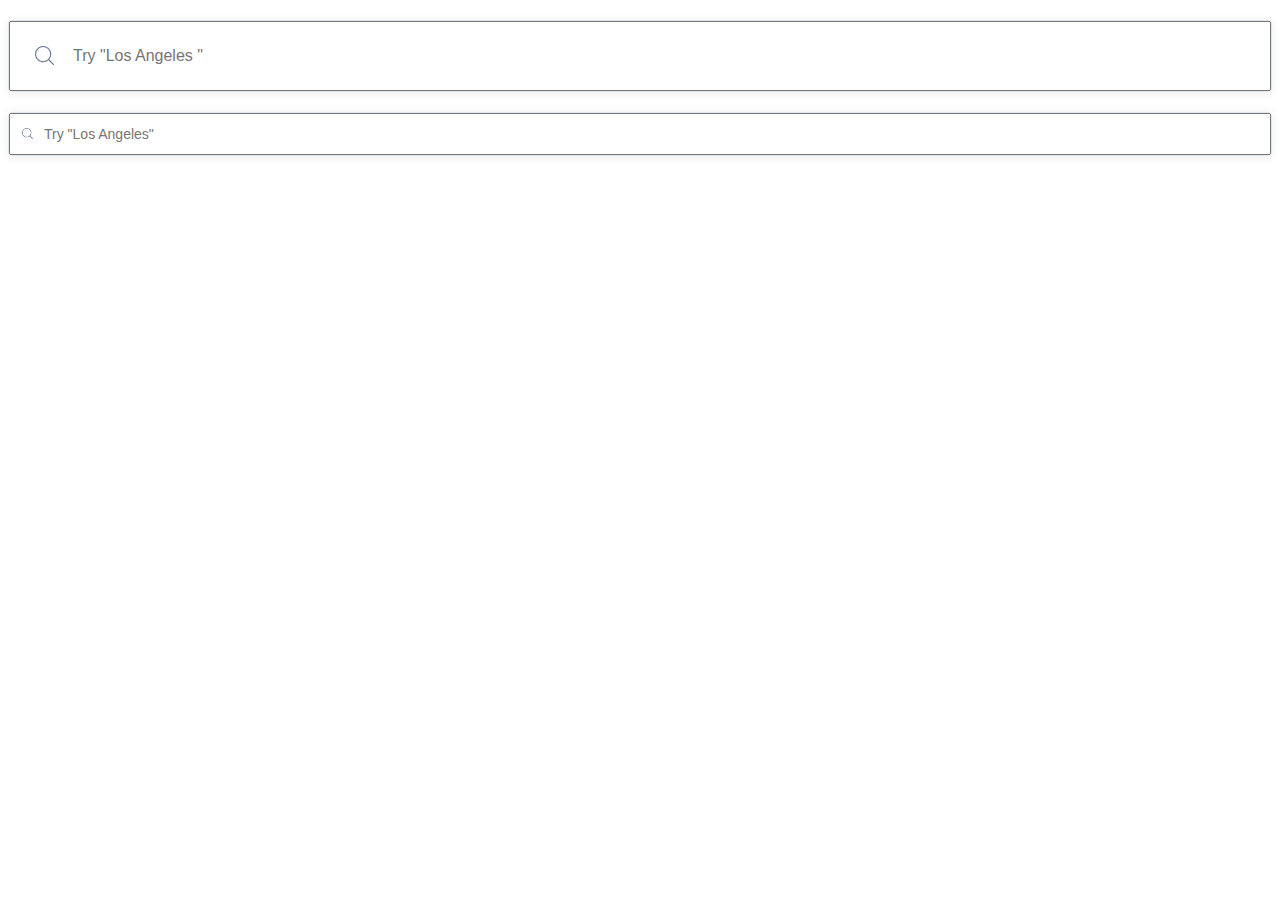
<file: index.html>
<!Doctype html><html lang="en"><head><meta charset="UTF-8"><meta name="viewport" content="width=device-width, user-scalable=no, initial-scale=1.0, maximum-scale=1.0, minimum-scale=1.0"><meta http-equiv="X-UA-Compatible" content="ie=edge"><title>Search bar airbnb</title><link rel="stylesheet" href="style.0599d146.css"></head><body> <form action="/action" class="form-field" method="post" data-qa="big"> <label class="label-field"> <img class="Icon" src="Icon.d8859400.jpg" alt="#"> <input class="big" type="text" placeholder="Try &quot;Los Angeles &quot;" data-qa="keypress"> </label> </form> <form action="/action" class="form-field" method="post" data-qa="small"> <label class="label-field"> <img class="Icon_1" src="Icon_1.d8859400.jpg" alt="#"> <input class="small" type="text" placeholder="Try &quot;Los Angeles&quot;"> </label> </form> </body></html>
</file>
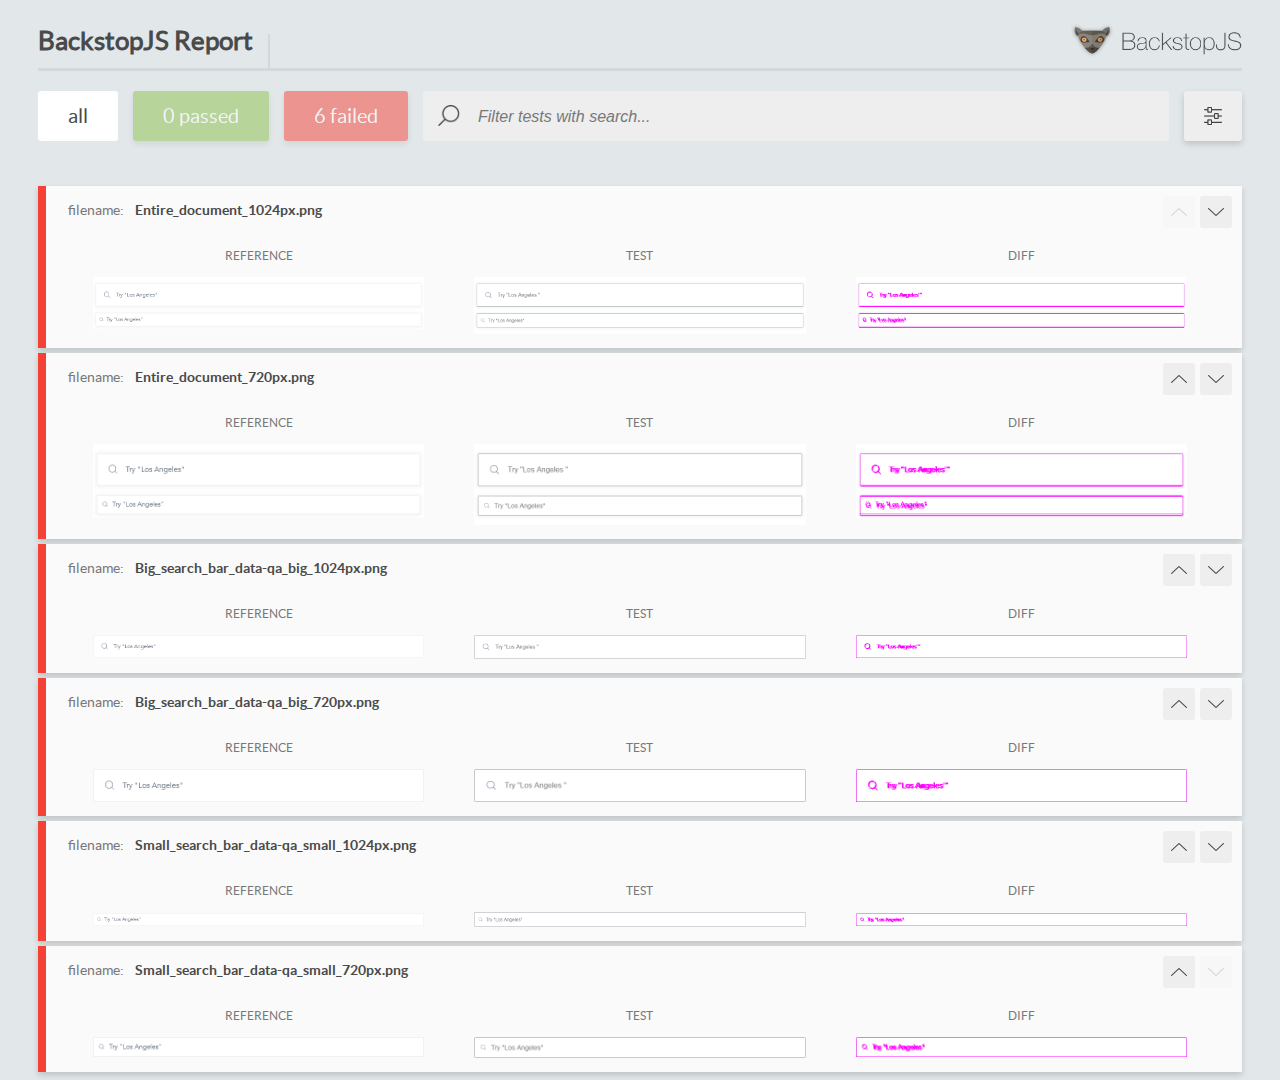
<file: report/html_report/index.html>
<!DOCTYPE html>
<html>
  <head>
    <meta charset="utf-8">
    <title>BackstopJS Report</title>

    <style>
      @font-face {
          font-family: 'latoregular';
          src: url('./assets/fonts/lato-regular-webfont.woff2') format('woff2'),
              url('./assets/fonts/lato-regular-webfont.woff') format('woff');
          font-weight: 400;
          font-style: normal;
      }
      @font-face {
          font-family: 'latobold';
          src: url('./assets/fonts/lato-bold-webfont.woff2') format('woff2'),
              url('./assets/fonts/lato-bold-webfont.woff') format('woff');
          font-weight: 700;
          font-style: normal;
      }

      .ReactModal__Body--open {
          overflow: hidden;
      }
      .ReactModal__Body--open .header {
        display: none;
      }

    </style>
  </head>
  <body style="background-color: #E2E7EA">
    <div id="root">

    </div>
    <script type="text/javascript">
      function report (report) { // eslint-disable-line no-unused-vars
        window.tests = report;
      }
    </script>
    <script type="text/javascript" src="config.js"></script>
    <script type="text/javascript" src="index_bundle.js"></script>
  </body>
</html>
</file>
<file: style.0599d146.css>
*{box-sizing:border-box}@font-face{font-family:Avenir;src:url(Avenir.e24761b3.ttc);font-style:normal;font-weight:300}@font-face{font-family:Avenir-Heavy;src:url(Avenir-Heavy.b98cf576.ttf)}.label-field{margin-top:20px;margin-bottom:20px;background:#fff;border:1px solid #e1e7ed;box-shadow:0 1px 8px rgba(61,78,97,.1);border-radius:4px;width:100%;display:block}.label-field,.label-field:placeholder{font-family:Avenir,sans-serif;color:#3d4e61}.label-field:focus{font-family:Avenir-Heavy,sans-serif;background:linear-gradient(180deg,#fff,#f6f6f7);border:1px solid #e1e7ed;border-radius:3px;outline:none}.label-field:hover{background:#fff;border:1px solid #e1e7ed;box-shadow:0 3px 8px rgba(61,78,97,.2);border-radius:4px}.Icon{display:block;position:absolute;margin-left:26px;margin-top:25px;width:19px}.big{padding-left:62px;font-size:16px;height:70px;width:100%}.Icon_1{position:absolute;width:11px;height:11px;margin-left:13px;margin-top:15px}.small{padding-left:33px;font-size:14px;height:42px;width:100%}
/*# sourceMappingURL=style.0599d146.css.map */
</file>
